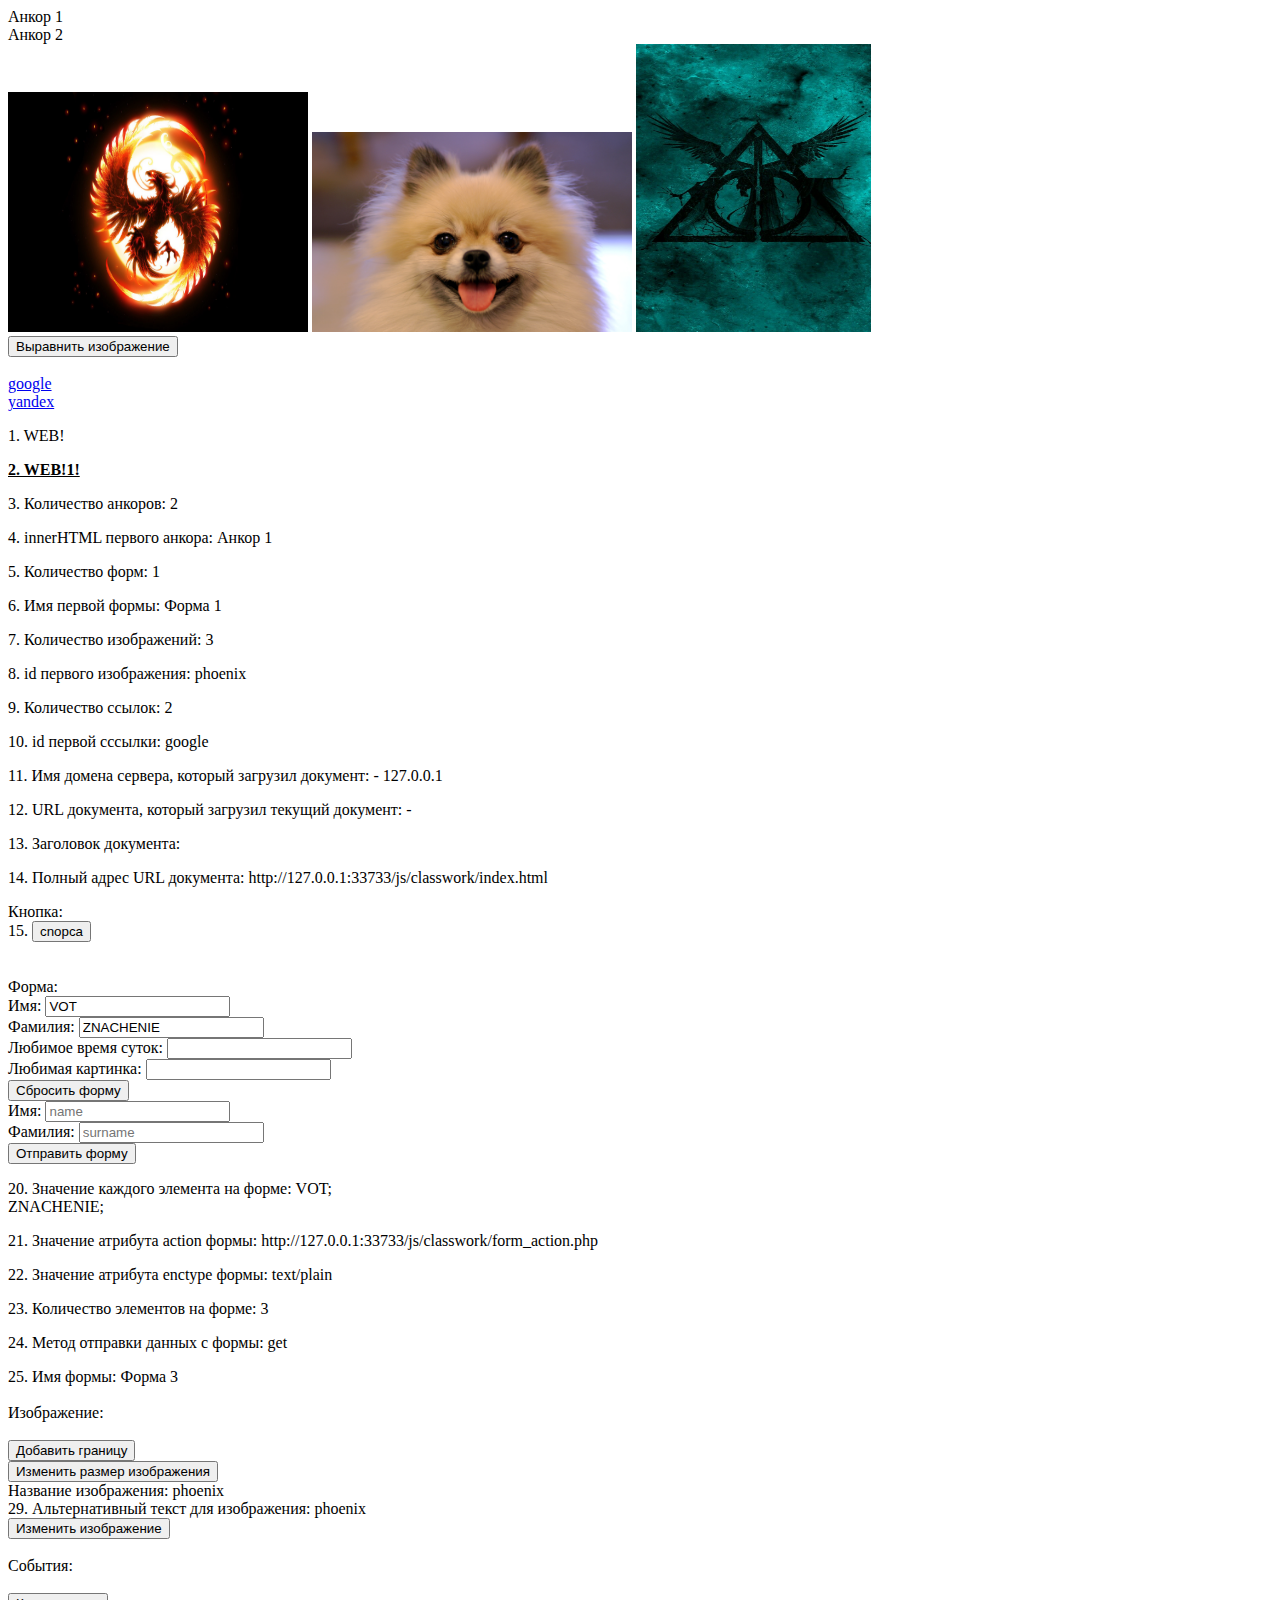
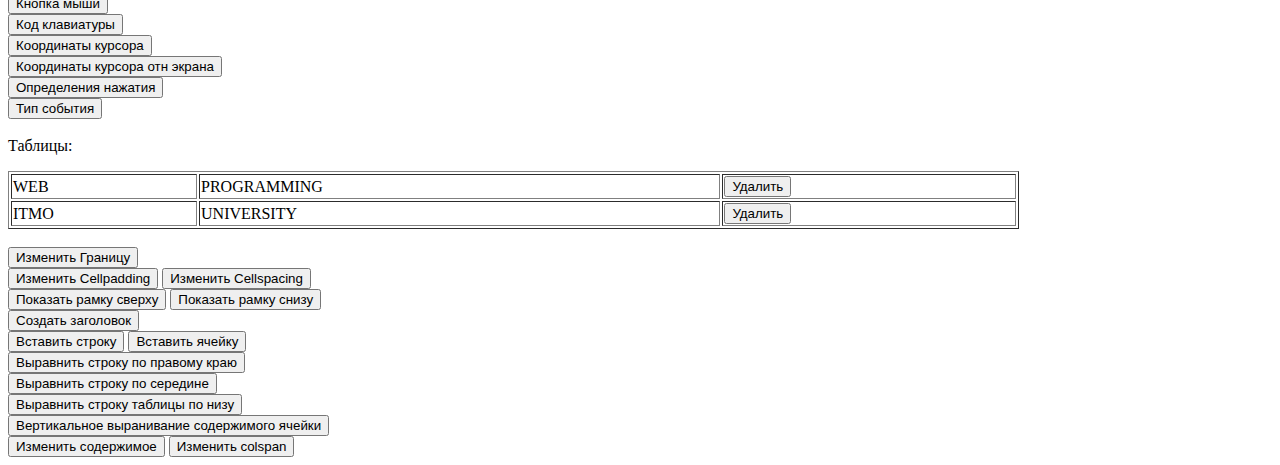
<file: js/classwork/index.html>
<!doctype html>

<html>
<head>
</head>

<body>

<a name="А1">Анкор 1 </a> <br/>
<a name="А2">Анкор 2 </a> <br/>

<form name="Форма 1"></form>

<img border="0" name="phoenix" id= "phoenix" src="phoenix.jpeg" alt="phoenix" width="300" height="240"/>
<img border="0" id= "dog"src="dog.jpeg" width="320" height="200" />
<img border="0" id= "HP" src="HP.jpeg" width="235" height="288" /><br/>
<input type="button" onclick="alignImg()" value="Выравнить изображение" /><br/><br/>

<a id= "google" href="https://www.google.com">google </a> <br/>
<a id= "ya" href="https://www.yandex.com">yandex </a> <br/>

<script src ="text.js"></script>

<form id="forma5" name="Форма 5">
	Кнопка:<br/>
	15.	<input id = "knopka" name="knopka" type="button"  value="cnopca"/>
</form>

<script src ="button.js"></script><br/><br/>

Форма:
<form id= "forma2" name="Форма 2">
		Имя: <input type="text" name="Name" value="VOT" /><br />
		Фамилия: <input type="text" name="Surname" value="ZNACHENIE" /><br />
</form>

<form id="forma3" name="Форма 3" action="form_action.php" enctype="text/plain"  method="get">
	Любимое время суток: <input type="text" name="time"  /><br />
  Любимая картинка: <input type="text" name="kartinka" /><br />
  <input type="button" onclick="formReset()" value="Сбросить форму" />
</form>

<form id= "forma4" name="Форма 4">
		Имя: <input type="text" name="Name" placeholder="name"/><br />
		Фамилия: <input type="text" name="Surname" placeholder="surname"/><br />
		<input type="button" onclick="formSubmit()" value="Отправить форму" />
</form>

<script src ="form.js"></script><br/><br/>

Изображение:<br/><br/>
<script src ="image.js"></script>

<input type="button" onclick="addBorder()" value="Добавить границу" /><br/>
<input type="button" onclick="changeSize()" value="Изменить размер изображения" /><br/>
<script type="text/javascript">
	document.write("Название изображения: ");
	document.write(document.getElementById('phoenix').name);
	document.write("<br/>" + "29. Альтернативный текст для изображения: "+document.getElementById("phoenix").alt);
</script><br/>
<input type="button" onclick="changeSrc()" value="Изменить изображение" /><br/><br/>


События:<br/><br/>
<script src ="event.js"></script>

<input type="button" onmousedown="whichButton1(event)" value="Кнопка мыши" /><br/>
<input type="button" onkeyup="whichButton2(event)" value="Код клавиатуры" /><br/>
<input type="button" onmousedown="show_coords(event)" value="Координаты курсора" /><br/>
<input type="button" onmousedown="coordinates(event)" value="Координаты курсора отн экрана" /><br/>
<input type="button" onmousedown="whichElement(event)" value="Определения нажатия" /><br/>
<input type="button" onmousedown="getEventType(event)" value="Тип события" /><br/><br/>

Таблицы:<br/>

<table border="1" id="Таблица" width="80%" height="70%">
	<tr id="tr1">
		<td>WEB</td>
		<td>PROGRAMMING</td>
		<td><input type="button" value="Удалить" onclick="deleteRow(this)"></td>
	</tr>
	<tr id="tr2">
		<td>ITMO</td>
		<td>UNIVERSITY</td>
		<td><input type="button" value="Удалить" onclick="deleteRow(this)"></td>
	</tr>
</table>
<br/>
<script src="table.js"></script>

<input type="button" onclick="changeBorder()" value="Изменить Границу"><br/>
<input type="button" onclick="padding()" value="Изменить Cellpadding">
<input type="button" onclick="spacing()" value="Изменить Cellspacing"><br/>
<input type="button" onclick="aboveFrames()" value="Показать рамку сверху">
<input type="button" onclick="belowFrames()" value="Показать рамку снизу"><br />
<input type="button" onclick="createCaption()" value="Создать заголовок"><br />
<input type="button" onclick="insRow()" value="Вставить строку">
<input type="button" onclick="insCell()" value="Вставить ячейку"><br />
<input type="button" onclick="rightAlign()" value="Выравнить строку по правому краю" /><br />
<input type="button" onclick="centerAlign()" value="Выравнить строку по середине" /><br />
<input type="button" onclick="botAlign()" value="Выравнить строку таблицы по низу" /><br />
<input type="button" onclick="valignCell()" value="Вертикальное выранивание содержимого ячейки"><br />
<input type="button" onclick="changeContent()" value="Изменить содержимое">
<input type="button" onclick="setColSpan()" value="Изменить colspan">

</body>

</html>
</file>
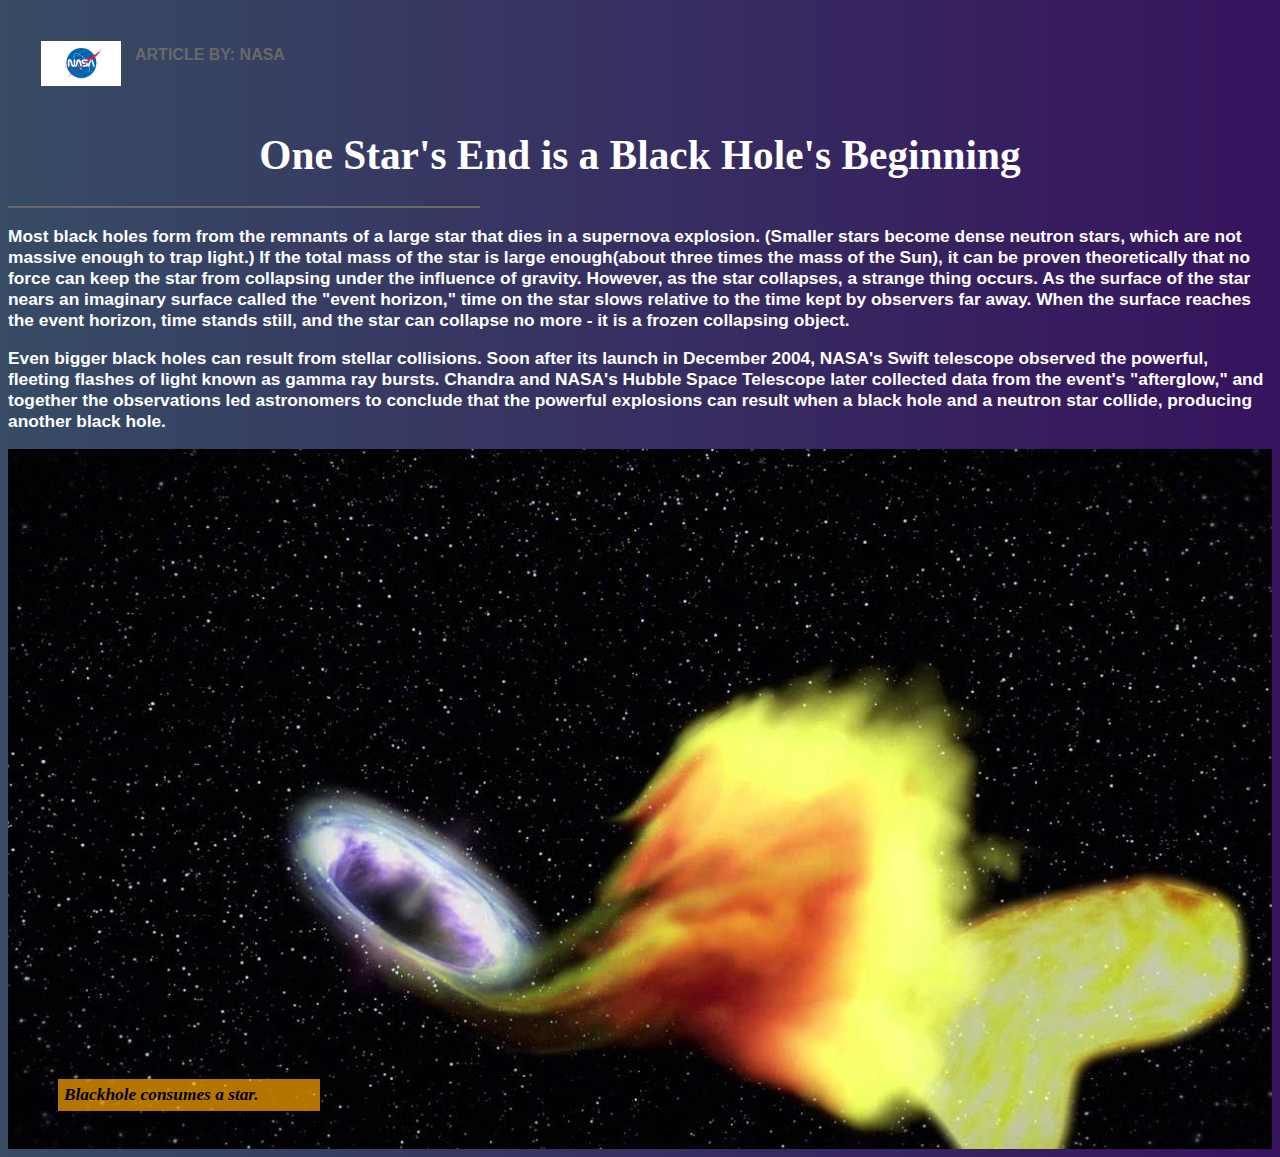
<file: css/css.html>
<!DOCTYPE html>
<html>

 <head>
  <meta charset="utf-8">
  <title>Black Holes</title>
  <link rel="stylesheet" href="stylesheet-1.css">
 </head>

<body>

  <div class="content">
  <table border="0">
    <tr>
      <th><img src="images/nas.jpg" class="writer-img"></th>
      <th> <h3 class="byline">Article By: NASA</h3></th>
    </tr>
  </table>
    <h1>One Star's End is a Black Hole's Beginning</h1>
    <h2> </h2>
    <hr align="left" width="470" size="2" color="#696969"/>
    <p>Most black holes form from the remnants of a large star that dies in a supernova explosion.
	(Smaller stars become dense neutron stars, which are not massive enough to trap light.) 
	If the total mass of the star is large enough(about three times the mass of the Sun),
	it can be proven theoretically that no force can keep the star from collapsing under 
	the influence of gravity. However, as the star collapses, a strange thing occurs. 
	As the surface of the star nears an imaginary surface called the "event horizon," 
	time on the star slows relative to the time kept by observers far away. When the surface 
	reaches the event horizon, time stands still, and the star can collapse no more - it is a 
	frozen collapsing object.</p>
    <p>Even bigger black holes can result from stellar collisions. Soon after its launch in December 2004, NASA's Swift telescope observed the powerful, fleeting flashes of light known as gamma ray bursts. Chandra and NASA's Hubble Space Telescope later collected data from the event's "afterglow," and together the observations led astronomers to conclude that the powerful explosions can result when a black hole and a neutron star collide, producing another black hole. </p>
    <p> </p>
  </div>

  <div class="image">
    <p class="caption">Blackhole consumes a star.</p>
  </div>

</body>

</html>
</file>
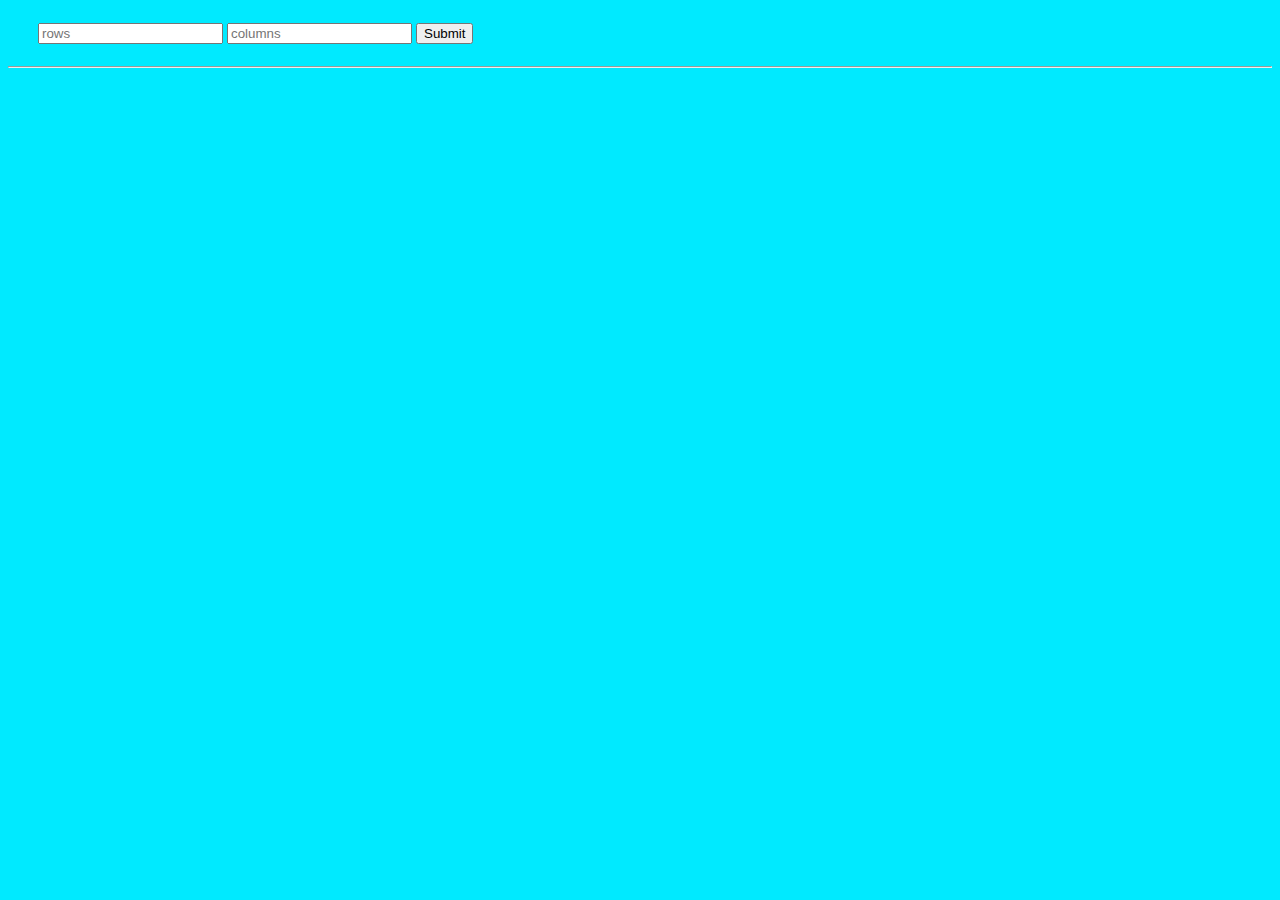
<file: js/dynamic tables/dynamic_t.html>
<!DOCTYPE html>

<html>

<head>
	<title>Tables</title>
	<script src='script.js'></script>
	<link href='style.css' rel='stylesheet' type='text/css'/>
	<meta charset='utf-8'/>
</head>

<body>
	<div id='func'>
		<form id='form'>
			<input name='height' type='text' placeholder='rows'>
			<input name='width' type='text' placeholder='columns'>
			<input type='Submit' onclick='createTable()'>
		</form>
	</div>
	<hr/>
	<div id='tab'></div>
</body>

</html>
</file>
<file: css/stylesheet-1.css>
body{
	background: linear-gradient(to left, #37135e, #374b64);
}

.writer-img{
	margin: 30px 10px 10px 30px;
	width: 80px;
	height: auto;
	
}

.byline{ 
	font-size: 12pt;
	color: #696969;
 	font-family: arial;
	text-transform: uppercase;
}

h1{
	font-size: 31pt;
	text-align: center;
	color: white;
}

h2{
	font-size: 19pt;
	color: #696969;
	width: 400px;
}

p{
	font-size: 13pt;
	color: white;
	font-family: arial;
	font-weight: bold;
}

.image{
	background-image: url(images/bh.jpg);
	background-repeat: no-repeat;
	height: 700px;
	background-size:cover;
} 

.caption{
	position:relative;
	left:50px;
	top:630px;
	width:250px;
	height:auto;
	font-style:italic;
	font-size:13pt;
	font-weight: bold;
	font-family: georgia;
	color:black;
	opacity: 0.7;
 	background: orange; 
 	padding: 6px; 	
}
</file>
<file: js/dynamic tables/style.css>
#table {
border: 2px solid black;
background-color: #e600ff;
position: relative;
top: 50px;
}

body {
background-color: #00eaff;
}

#func {
height: 50px;
position: relative;
top: 7px;
margin-left: 30px;
}

#form {
position: relative;
top: 8px;
}

p {
margin: 0px;
}
</file>
